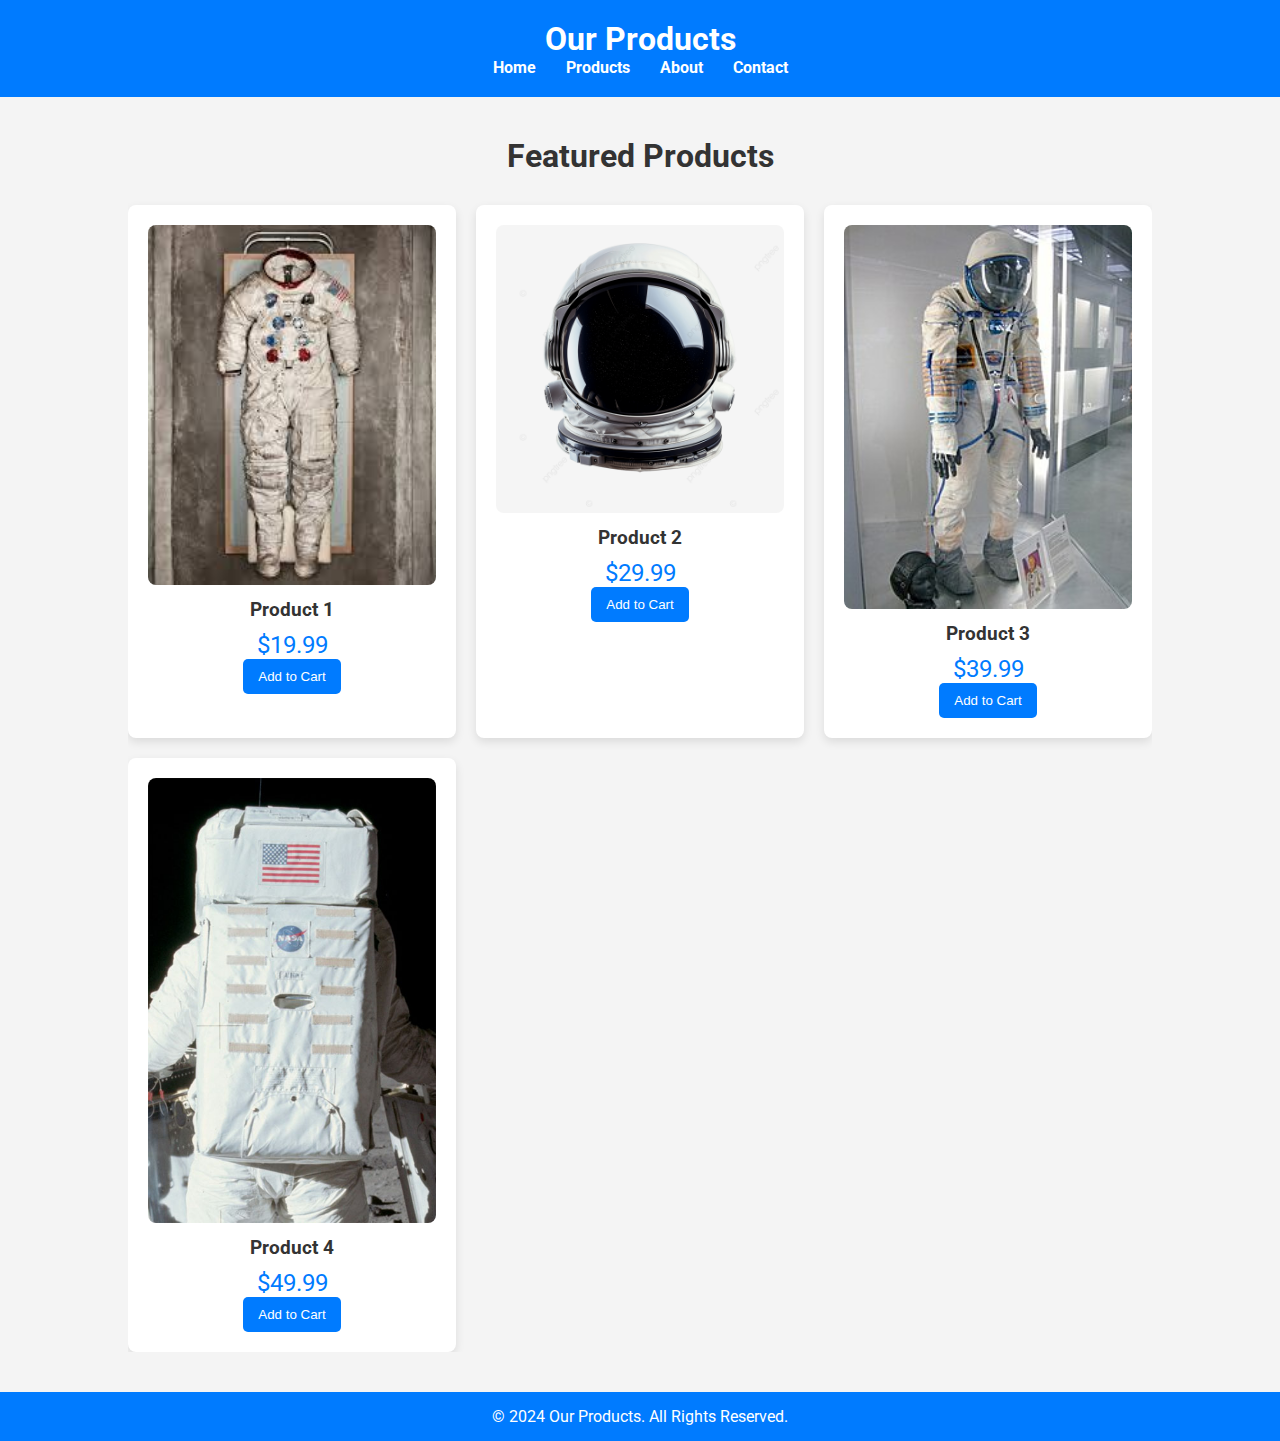
<file: index2.html>
<!DOCTYPE html>
<html lang="en">
<head>
    <meta charset="UTF-8">
    <meta name="viewport" content="width=device-width, initial-scale=1.0">
    <meta name="description" content="Explore our amazing range of products.">
    <meta name="keywords" content="products, shopping, online store">
    <title>Our Products</title>
    <link rel="stylesheet" href="css/style2.css"> <!-- Link to external CSS file -->
    <link href="https://fonts.googleapis.com/css2?family=Roboto:wght@400;700&display=swap" rel="stylesheet">
</head>
<body>

    <header>


        <div class="container">
            <h1>Our Products</h1>
            <nav>
                <ul>
                    <li><a href="index.html">Home</a></li>
                    <li><a href="#products">Products</a></li>
                    <li><a href="#about">About</a></li>
                    <li><a href="#contact">Contact</a></li>
                </ul>
            </nav>
        </div>
    </header>


    

    <section id="products" class="product-section">
        <div class="container">
            <h2>Featured Products</h2>
            <div class="product-grid">
                <div class="product-card">
                    <img src="img/space/p1.jfif" alt="Product 1">
                    <h3>Product 1</h3>
                    <p>$19.99</p>
                    <button>Add to Cart</button>
                </div>
                <div class="product-card">
                    <img src="img/space/p2" alt="Product 2">
                    <h3>Product 2</h3>
                    <p>$29.99</p>
                    <button>Add to Cart</button>
                </div>
                <div class="product-card">
                    <img src="img/space/p3.JPG" alt="Product 3">
                    <h3>Product 3</h3>
                    <p>$39.99</p>
                    <button>Add to Cart</button>
                </div>
                <div class="product-card">
                    <img src="img/space/p4.jpg" alt="Product 4">
                    <h3>Product 4</h3>
                    <p>$49.99</p>
                    <button>Add to Cart</button>
                </div>
                
            </div>
        </div>
    </section>

    <footer>
        <p>&copy; 2024 Our Products. All Rights Reserved.</p>
    </footer>

    <script src="js/main.js"></script>

</body>
</html>
</file>
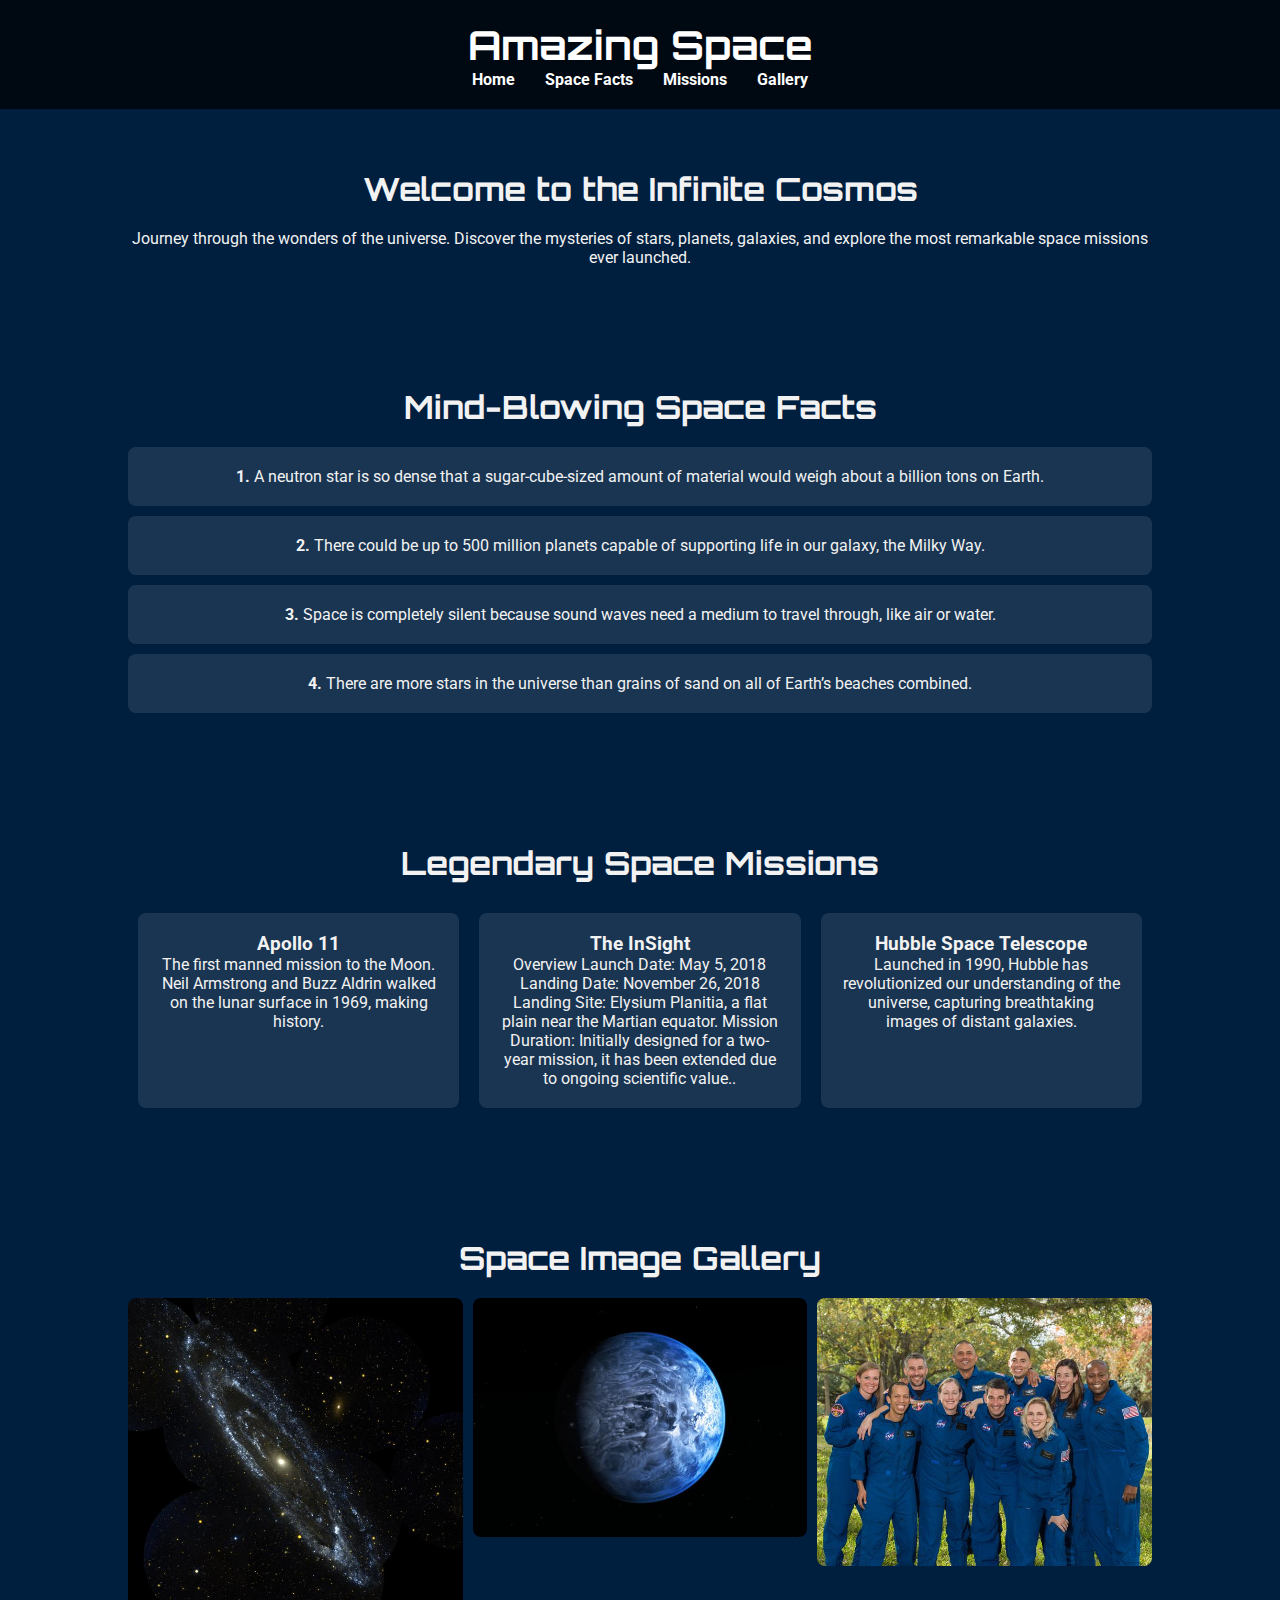
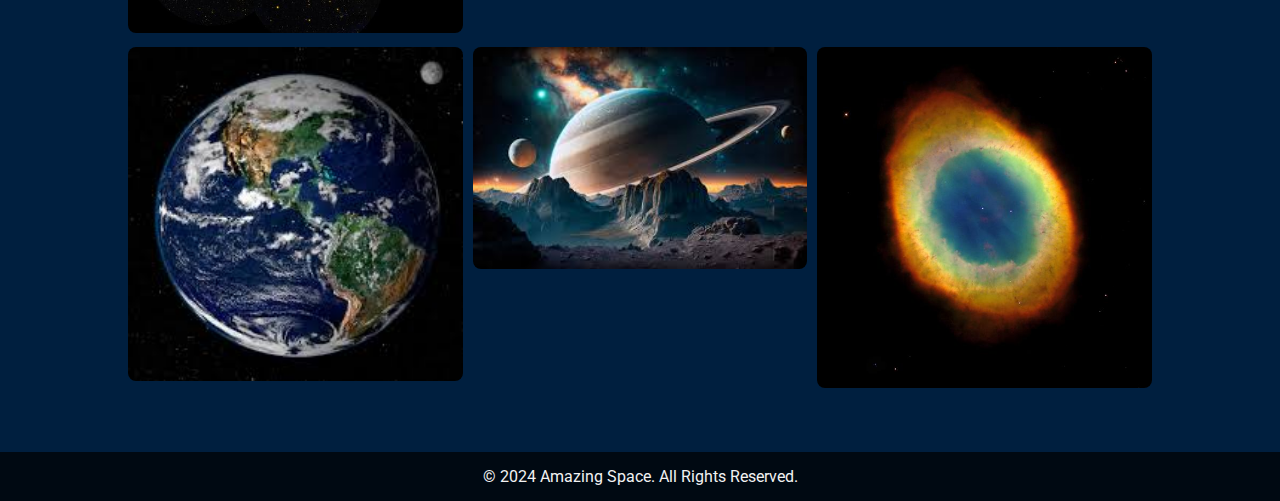
<file: index3.html>
<!DOCTYPE html>
<html lang="en">
<head>
    <meta charset="UTF-8">
    <meta name="viewport" content="width=device-width, initial-scale=1.0">
    <meta name="description" content="Explore the amazing universe and discover space missions, facts, and a gallery full of stunning space images.">
    <meta name="keywords" content="space, universe, planets, stars, space missions, astronomy, NASA">
    <title>Amazing Space</title>
    
    <!-- External CSS File -->
    <link rel="stylesheet" href="css/style3.css">
    
    <!-- Google Fonts -->
    <link href="https://fonts.googleapis.com/css2?family=Orbitron:wght@500&family=Roboto:wght@400;700&display=swap" rel="stylesheet">
</head>
<body>

    <!-- Header Section -->
    <header>
        <div class="container">
            <h1>Amazing Space</h1>
            <nav>
                <ul>
                    <li><a href="index.html">Home</a></li>
                    <li><a href="#facts">Space Facts</a></li>
                    <li><a href="#missions">Missions</a></li>
                    <li><a href="#gallery">Gallery</a></li>
                </ul>
            </nav>
        </div>
    </header>

    <!-- Home Section -->
    <section id="home" class="section-home">
        <div class="container">
            <h2>Welcome to the Infinite Cosmos</h2>
            <p>Journey through the wonders of the universe. Discover the mysteries of stars, planets, galaxies, and explore the most remarkable space missions ever launched.</p>
        </div>
    </section>

    <!-- Space Facts Section -->
    <section id="facts" class="section-facts">
        <div class="container">
            <h2>Mind-Blowing Space Facts</h2>
            <div class="fact-card">
                <p><strong>1.</strong> A neutron star is so dense that a sugar-cube-sized amount of material would weigh about a billion tons on Earth.</p>
            </div>
            <div class="fact-card">
                <p><strong>2.</strong> There could be up to 500 million planets capable of supporting life in our galaxy, the Milky Way.</p>
            </div>
            <div class="fact-card">
                <p><strong>3.</strong> Space is completely silent because sound waves need a medium to travel through, like air or water.</p>
            </div>
            <div class="fact-card">
                <p><strong>4.</strong> There are more stars in the universe than grains of sand on all of Earth’s beaches combined.</p>
            </div>
        </div>
    </section>

    <!-- Space Missions Section -->
    <section id="missions" class="section-missions">
        <div class="container">
            <h2>Legendary Space Missions</h2>
            <div class="missions-container">
                <div class="mission-card">
                    <h3>Apollo 11</h3>
                    <p>The first manned mission to the Moon. Neil Armstrong and Buzz Aldrin walked on the lunar surface in 1969, making history.</p>
                </div>
                <div class="mission-card">
                    <h3>The InSight</h3>
                    <p>Overview
                        Launch Date: May 5, 2018
                        Landing Date: November 26, 2018
                        Landing Site: Elysium Planitia, a flat plain near the Martian equator.
                        Mission Duration: Initially designed for a two-year mission, it has been extended due to ongoing scientific value..</p>
                </div>
                <div class="mission-card">
                    <h3>Hubble Space Telescope</h3>
                    <p>Launched in 1990, Hubble has revolutionized our understanding of the universe, capturing breathtaking images of distant galaxies.</p>
                </div>
            </div>
        </div>
    </section>

    <!-- Gallery Section -->
    <section id="gallery" class="section-gallery">
        <div class="container">
            <h2>Space Image Gallery</h2>
            <div class="gallery-grid">
                <div class="gallery-item"><img src="img/space/Galaxy.jpg" alt="Galaxy"></div>
                <div class="gallery-item"><img src="img/space/Planet.jpg" alt="Planet"></div>
                <div class="gallery-item"><img src="img/space/Astronaut.jpg" alt="Astronaut"></div>
                <div class="gallery-item"><img src="img/space/Earth from space.jfif" alt="Earth from space"></div>
                <div class="gallery-item"><img src="img/space/Saturn.jfif" alt="Saturn"></div>
                <div class="gallery-item"><img src="img/space/Nebula.jpg" alt="Nebula"></div>
            </div>
        </div>
    </section>

    <!-- Footer -->
    <footer>
        <p>&copy; 2024 Amazing Space. All Rights Reserved.</p>
    </footer>

</body>
</html>
</file>
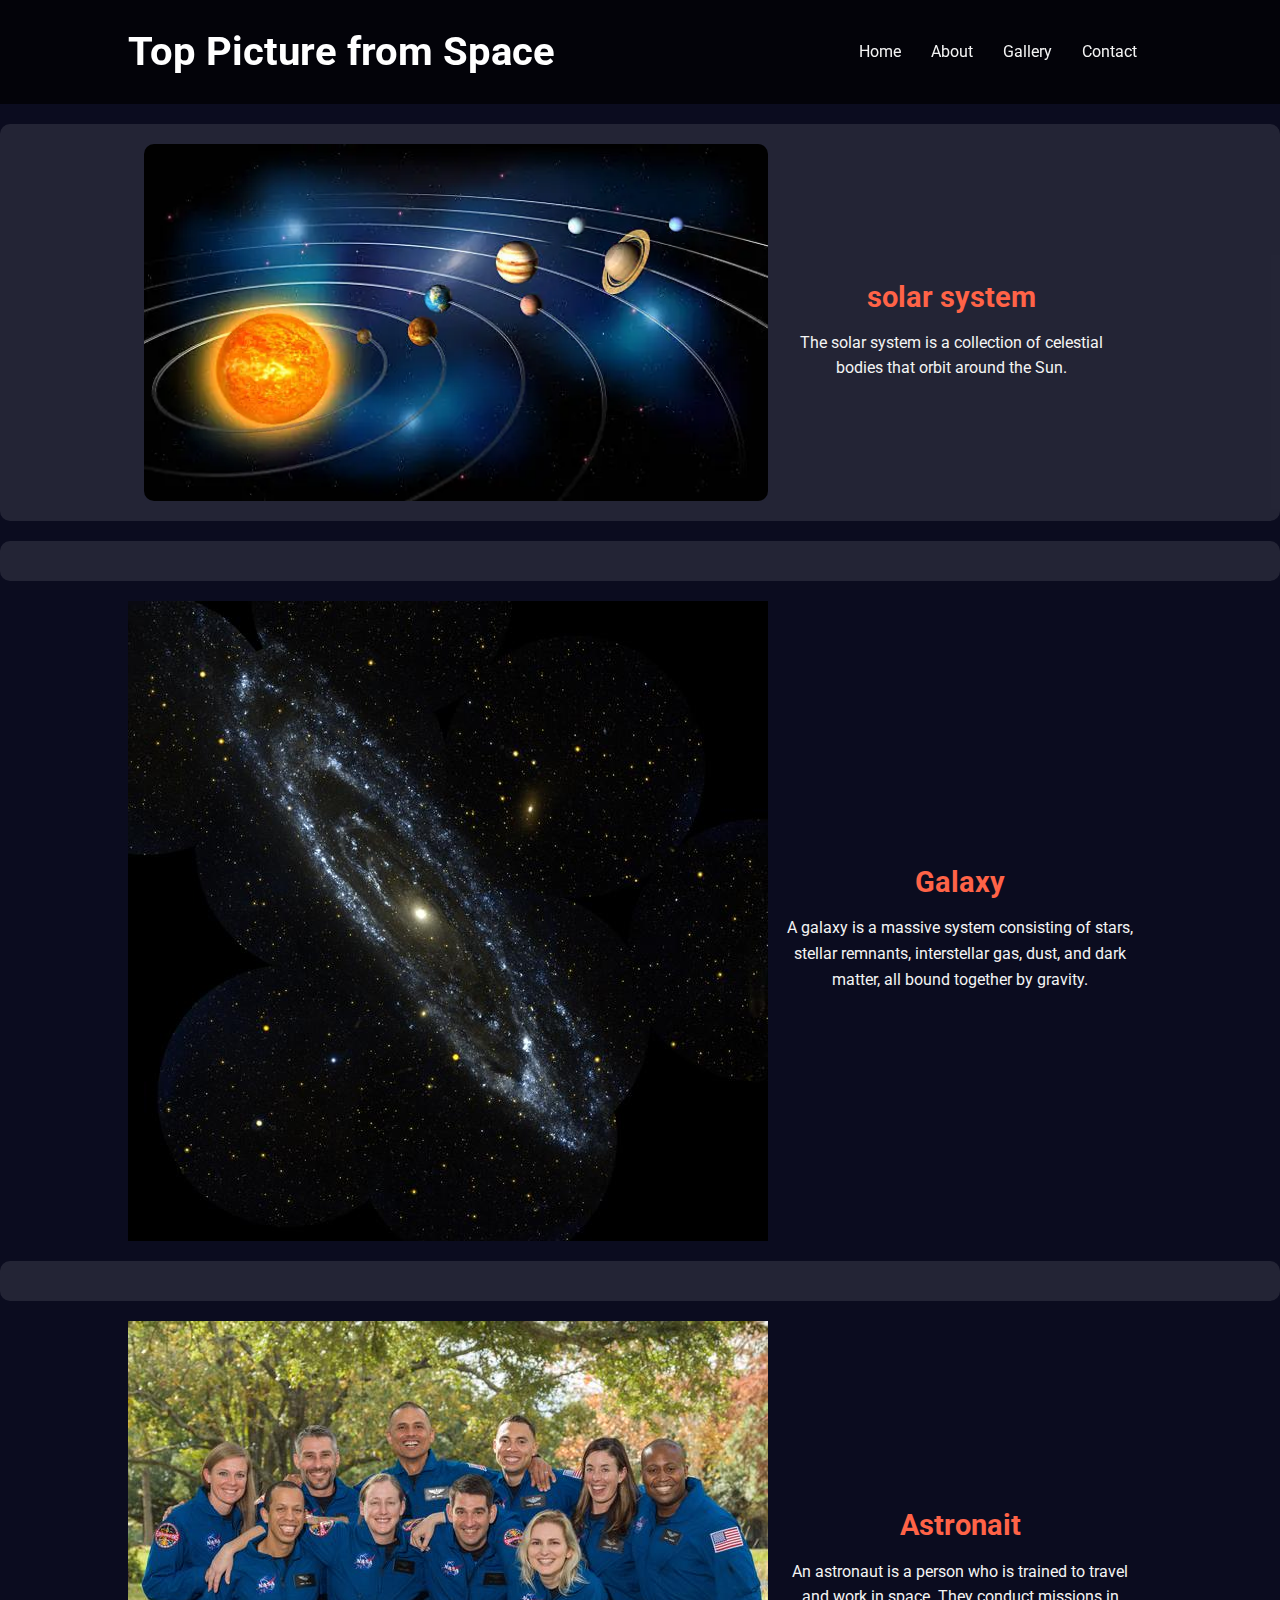
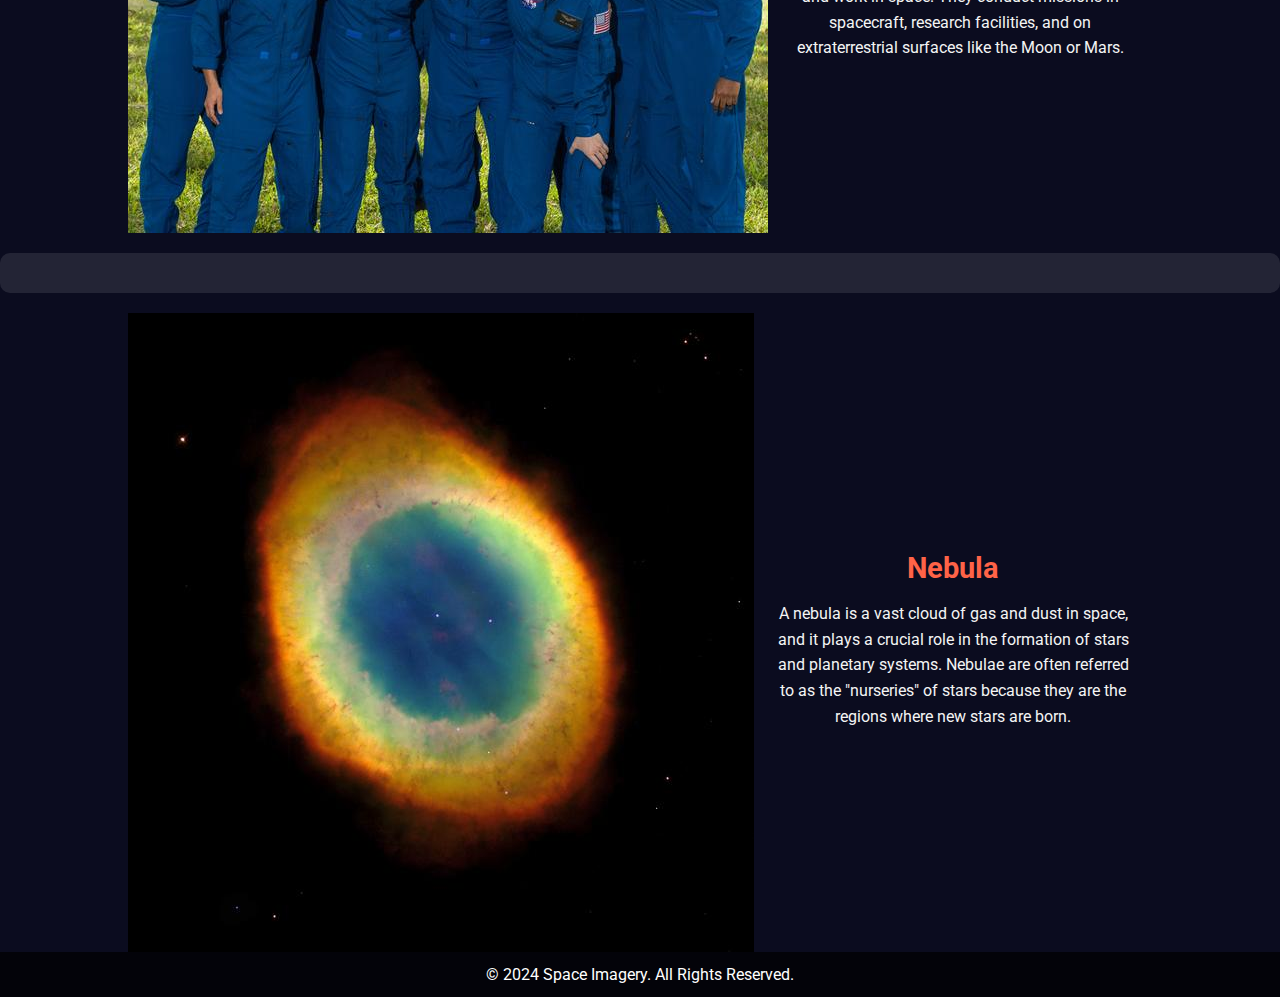
<file: index4.html>
<!DOCTYPE html>
<html lang="en">
<head>
    <meta charset="UTF-8">
    <meta name="viewport" content="width=device-width, initial-scale=1.0">
    <meta name="description" content="Explore stunning images from space.">
    <meta name="keywords" content="space, astronomy, images, universe">
    <title>Top Picture from Space</title>
    <link rel="stylesheet" href="css/style4.css"> <!-- Link to external CSS file -->
    <link href="https://fonts.googleapis.com/css2?family=Roboto:wght@400;700&display=swap" rel="stylesheet">
</head>
<body>

    <header>
        <div class="container">
            <h1>Top Picture from Space</h1>
            <nav>
                <ul>
                    <li><a href="index.html">Home</a></li>
                    <li><a href="#about">About</a></li>
                    <li><a href="#gallery">Gallery</a></li>
                    <li><a href="#contact">Contact</a></li>
                </ul>
            </nav>
        </div>
    </header>

    <section class="image-section">
        <div class="container">
            <img src="img/space/s.s1.webp" alt="Stunning Image of Space">
            <div class="image-info">
                <h2>solar system</h2>
                <p>The solar system is a collection of celestial bodies that orbit around the Sun.</p>
            </div>
        </div>
    </section>

    <section class="image-section"></section>
        <div class="container">
            <img src="img/space/Galaxy.jpg" alt="Stunning Image of Space">
            <div class="image-info">
                <h2>Galaxy</h2>
                <p> A galaxy is a massive system consisting of stars, stellar remnants, interstellar gas, dust, and dark matter, all bound together by gravity.</p>
            </div>
        </div>
    </section>

    <section class="image-section"></section>
        <div class="container">
            <img src="img/space/Astronaut.jpg" alt="Stunning Image of Space">
            <div class="image-info">
                <h2>Astronait</h2>
                <p>An astronaut is a person who is trained to travel and work in space. They conduct missions in spacecraft, research facilities, and on extraterrestrial surfaces like the Moon or Mars.</p>
            </div>
        </div>
    </section>


    <section class="image-section"></section>
        <div class="container">
            <img src="img/space/Nebula.jpg" alt="Stunning Image of Space">
            <div class="image-info">
                <h2>Nebula</h2>
                <p>A nebula is a vast cloud of gas and dust in space, and it plays a crucial role in the formation of stars and planetary systems. Nebulae are often referred to as the "nurseries" of stars because they are the regions where new stars are born.</p>
            </div>
        </div>
    </section>


    <footer>
        <p>&copy; 2024 Space Imagery. All Rights Reserved.</p>
    </footer>

</body>
</html>
</file>
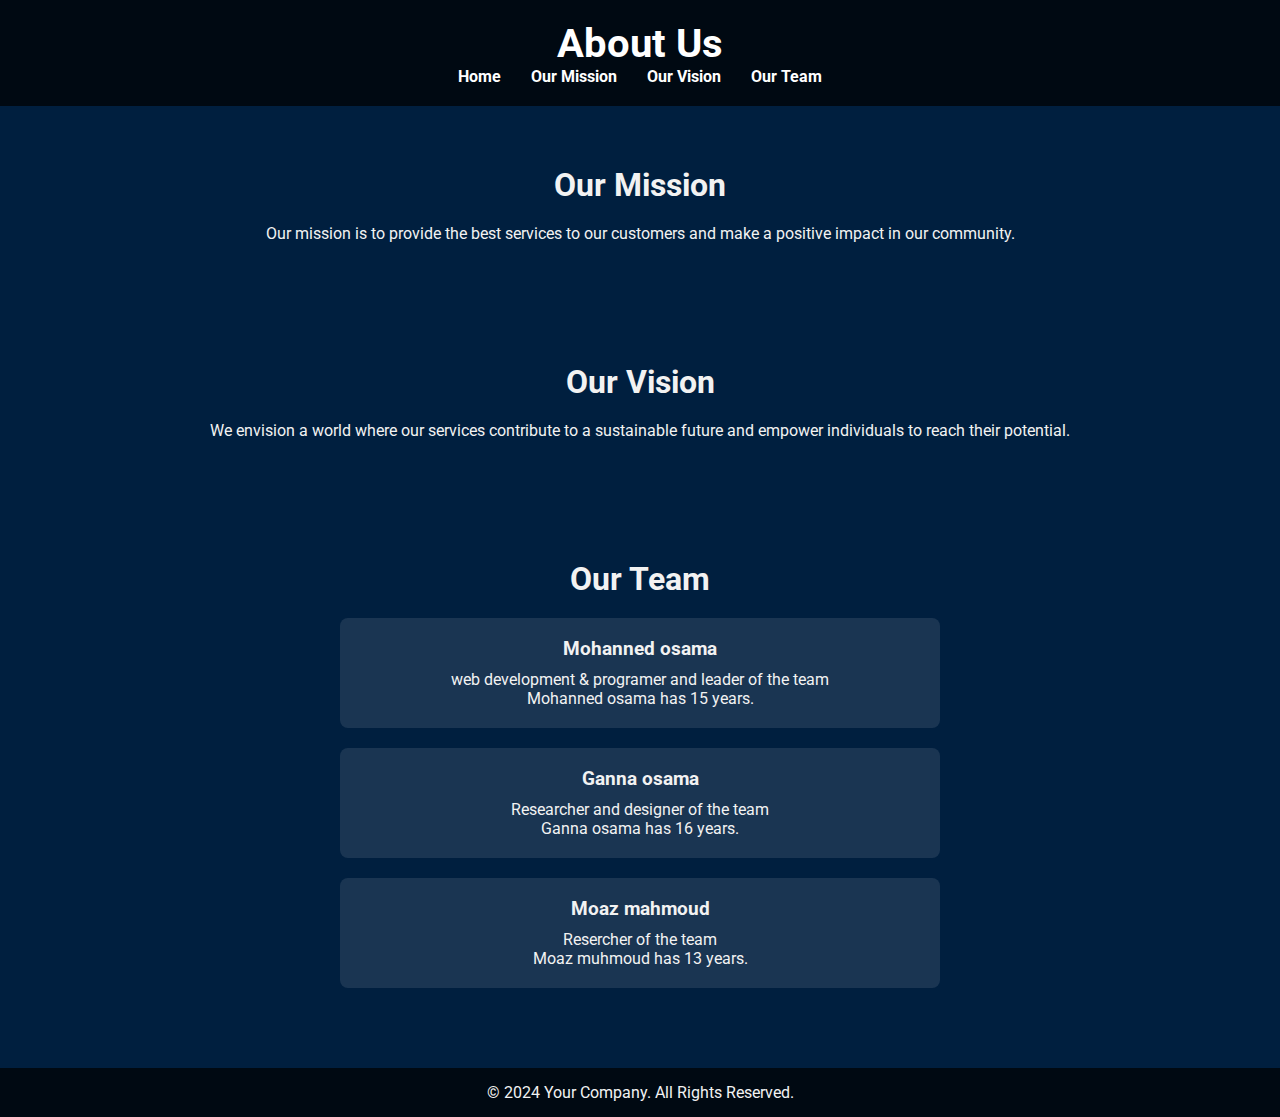
<file: index5.html>
<!DOCTYPE html>
<html lang="en">
<head>
    <meta charset="UTF-8">
    <meta name="viewport" content="width=device-width, initial-scale=1.0">
    <meta name="description" content="Learn more about our mission, vision, and the team behind our organization.">
    <meta name="keywords" content="about us, mission, vision, team">
    <title>About Us</title>
    <link rel="stylesheet" href="css/style5.css"> <!-- Link to external CSS file -->
    <link href="https://fonts.googleapis.com/css2?family=Roboto:wght@400;700&display=swap" rel="stylesheet">
</head>
<body>

    <header>
        <div class="container">
            <h1>About Us</h1>
            <nav>
                <ul>
                    <li><a href="index.html">Home</a></li>
                    <li><a href="#mission">Our Mission</a></li>
                    <li><a href="#vision">Our Vision</a></li>
                    <li><a href="#team">Our Team</a></li>
                </ul>
            </nav>
        </div>
    </header>

    <section id="mission" class="section">
        <div class="container">
            <h2>Our Mission</h2>
            <p>Our mission is to provide the best services to our customers and make a positive impact in our community.</p>
        </div>
    </section>

    <section id="vision" class="section">
        <div class="container">
            <h2>Our Vision</h2>
            <p>We envision a world where our services contribute to a sustainable future and empower individuals to reach their potential.</p>
        </div>
    </section>

    <section id="team" class="section">
        <div class="container">
            <h2>Our Team</h2>
            <div class="team-member">
                <h3>Mohanned osama</h3>
                <p>web development & programer and leader of the team</p>
                <p>Mohanned osama has  15 years.</p>
            </div>
            <div class="team-member">
                <h3>Ganna osama</h3>
                <p>Researcher and designer of the team</p>
                <p>Ganna osama has 16 years.</p>
            </div>
            <div class="team-member">
                <h3>Moaz mahmoud</h3>
                <p>Resercher of the team</p>
                <p>Moaz muhmoud has 13 years.</p>
            </div>
        </div>
    </section>

    <footer>
        <p>&copy; 2024 Your Company. All Rights Reserved.</p>
    </footer>

</body>
</html>
</file>
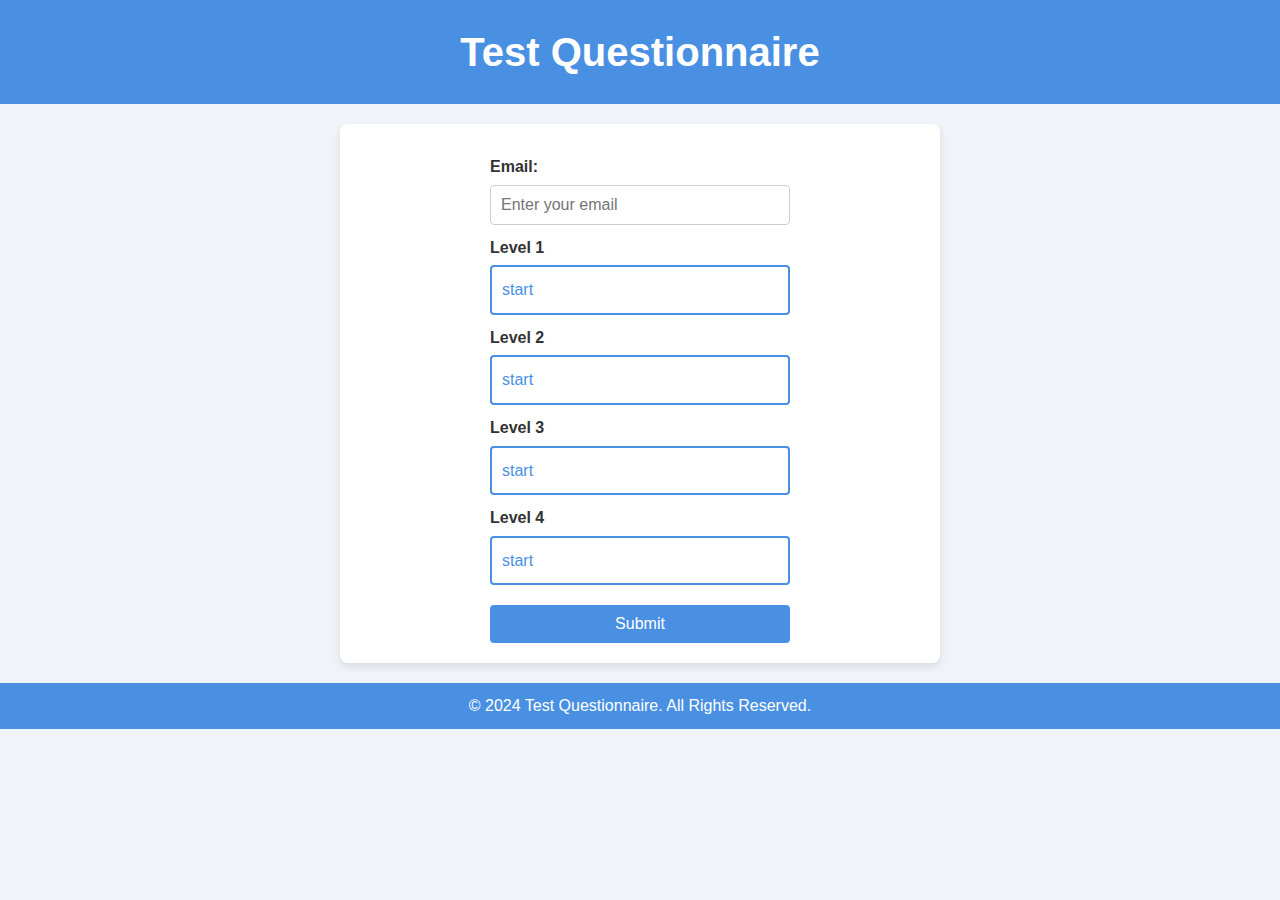
<file: index6.html>
<!DOCTYPE html> 
<html lang="en">
<head>
    <meta charset="UTF-8">
    <meta name="viewport" content="width=device-width, initial-scale=1.0">
    <title>Test Questionnaire</title>
    <link rel="stylesheet" href="css/styles.css">
</head>
<body>
    <header>
        <h1>Test Questionnaire</h1>
    </header>

    <main>
        <form class="test-form" action="index.html" method="GET"> <!-- Redirect to index.html -->
            <label for="email">Email:</label>
            <input type="email" id="email" name="email" required placeholder="Enter your email" /> <!-- Email input field -->

            <label for="question1">Level 1</label>
            <a href="https://forms.gle/qHCbYQe3Sxv8cVBKA" target="_blank">start</a>

            <label for="question2">Level 2</label>
            <a href="https://forms.gle/foXZd9ubRPFt1LNZ6" target="_blank">start</a>

            <label for="question3">Level 3</label>
            <a href="https://forms.gle/e9WqZ4RiV5o36Kx97" target="_blank">start</a>

            <label for="question4">Level 4</label>
            <a href="https://forms.gle/oN4T6FytdjwDsnmB8" target="_blank">start</a>

            <!-- Submit Button -->
            <button type="submit" class="submit-button">Submit</button> <!-- Submit button -->
        </form>
    </main>

    <footer>
        <p>&copy; 2024 Test Questionnaire. All Rights Reserved.</p>
    </footer>
</body>
</html>
</file>
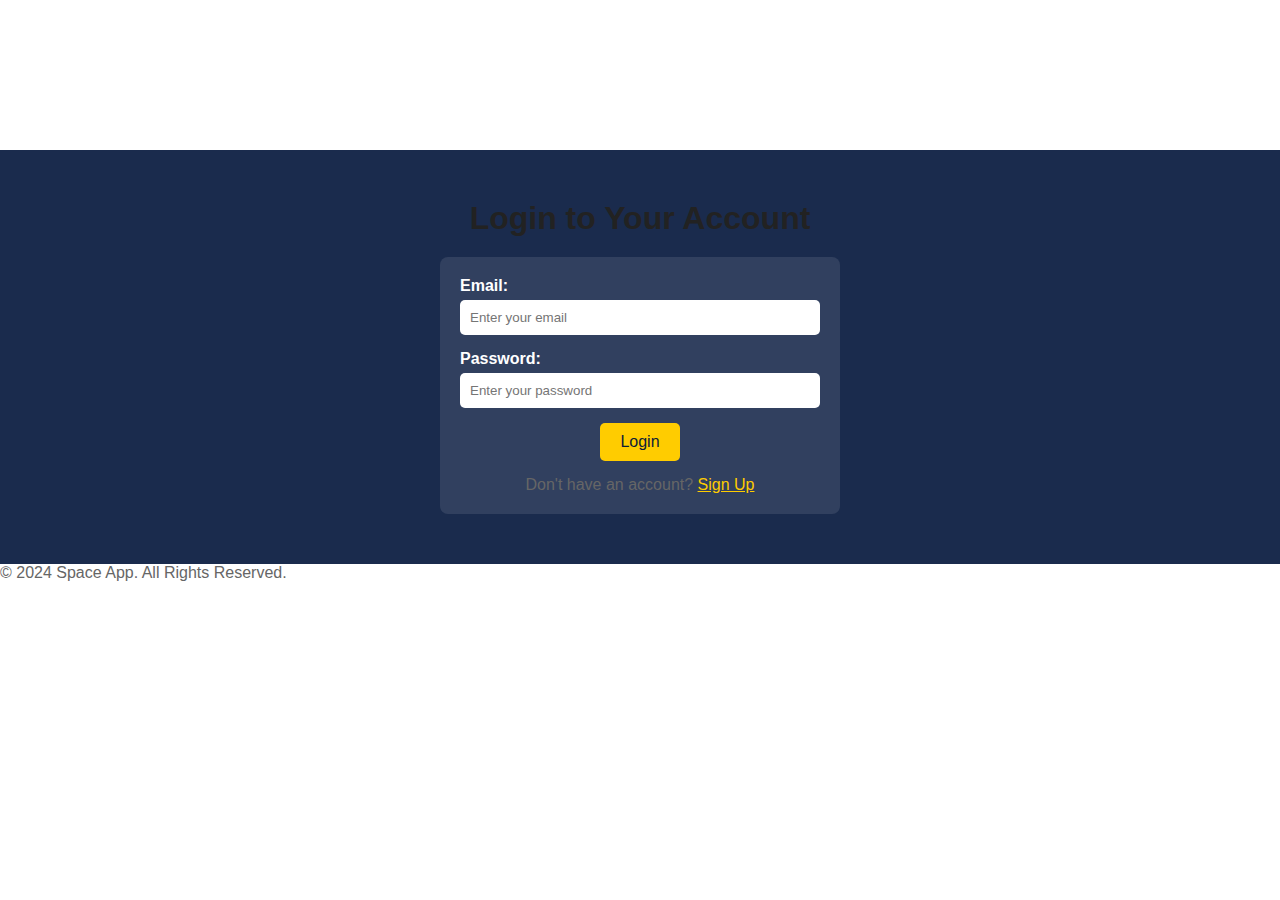
<file: test.html>
<!DOCTYPE html>
<html lang="en"> <!-- Corrected from "ang" to "lang" -->
<head>
    <meta charset="UTF-8">
    <meta name="viewport" content="width=device-width, initial-scale=1.0">
    <meta name="description" content="Space App Login Page">
    <meta name="keywords" content="login, space, user authentication">
    <title>Space App - Login</title>

    <!-- File CSS -->
    <link rel="stylesheet" href="css/test.css">

    <!-- Font Awesome -->
    <link rel="stylesheet" href="https://cdnjs.cloudflare.com/ajax/libs/font-awesome/6.5.1/css/all.min.css">

    <!-- Link Swiper's CSS -->
    <link rel="stylesheet" href="https://cdn.jsdelivr.net/npm/swiper@11/swiper-bundle.min.css" />
</head>
<body>

    

               
    <main>
        <section class="login-section">
            <div class="container">
                <h2>Login to Your Account</h2>
                <form action="#" method="post" class="login-form">
                    <div class="form-group">
                        <label for="email">Email:</label>
                        <input type="email" id="email" name="email" required placeholder="Enter your email">
                    </div>
                    <div class="form-group">
                        <label for="password">Password:</label>
                        <input type="password" id="password" name="password" required placeholder="Enter your password">
                    </div>
                    <button type="submit" class="btn">Login</button>
                    <p>Don't have an account? <a href="sing up.html">Sign Up</a></p>
                </form>
            </div>
        </section>
    </main>

    <footer>
        <p>&copy; 2024 Space App. All Rights Reserved.</p>
    </footer>

    <!-- Swiper JS -->
    <script src="https://cdn.jsdelivr.net/npm/swiper@11/swiper-bundle.min.js"></script>
    <script src="js/swiper.js"></script>
    <script src="js/main.js"></script>
</body>
</html>
</file>
<file: css/test.css>
/* Login Section Styles */
.login-section {
    padding: 50px 0;
    background-color: #1a2b4d; /* Darker background for contrast */
    color: #fff;
    text-align: center;
}

.login-section h2 {
    margin-bottom: 20px;
    font-size: 2rem;
}

.login-form {
    max-width: 400px;
    margin: auto;
    background: rgba(255, 255, 255, 0.1); /* Light overlay for form */
    padding: 20px;
    border-radius: 8px;
}

.form-group {
    margin-bottom: 15px;
    text-align: left;
}

.form-group label {
    display: block;
    margin-bottom: 5px;
    font-weight: bold;
}

.form-group input {
    width: 100%;
    padding: 10px;
    border: none;
    border-radius: 5px;
    outline: none;
}

.btn {
    background: #ffcc00; /* Yellow button */
    color: #0c1c38; /* Dark blue text */
    border: none;
    padding: 10px 20px;
    border-radius: 5px;
    cursor: pointer;
    font-size: 1rem;
    transition: background 0.3s ease;
}

.btn:hover {
    background: #ffd700; /* Lighter yellow on hover */
}

.login-section p {
    margin-top: 15px;
}

.login-section p a {
    color: #ffcc00; /* Yellow link */
    text-decoration: underline;
}

/* font */
@import url();
*{
    padding: 0;
    margin: 0;
    box-sizing: border-box;
    text-decoration: none;
    list-style: none;
    font-family: 'Rubik', sans-serif ;
}

:root{
    --main-color: #fcb700;
    --dark-color: #222222;
    --parg-color: #666666;
    --dark-red: #d01418;
    --border-color: #6666662a;
    --name-item: #0066c0;
}

body{
    background: #fff;
    margin-top: 150px;
}

h1,h2,h3,h4,h5,h6{
    color: var(--dark-color);
}

p{
    color: var(--parg-color);
}
.container{
    width: 75%;
    margin: auto;
}
@media (max-width: 1500px) {
    .container{
        width: 90%;
    }
}


/* header */

header{
    position: fixed;
    top: 0;
    left: 0;
    right: 0;
    background: #fff;
    z-index: 1000;
}
header .top-nav{
    display: flex;
    justify-content: space-between;
    align-items: center;
    padding: 10px 0;
}

header .top-nav .logo img{
    width: 100px;
}
header .top-nav .search{
    width: 500px;
    border: 2px solid var(--main-color);
    position: relative;
    border-radius: 5px;
    overflow: hidden;
}
header .top-nav .search input{
    padding: 18px 175px 18px 20px;
    outline: none;
    border: none;
    width: 100%;
}
header .top-nav .search button{
    position: absolute;
    top: 0;
    right: 0;
    outline: none;
    border: none;
    width: 170px;
    background-color: var(--main-color);
    height: 100%;
    font-size: 18px;
    color: var(--dark-color);
    cursor: pointer;
}

header .top-nav .cart_header{
    display: flex;
    gap: 10px;
    align-items: center;
}
header .top-nav .cart_header i{
    color: var(--dark-color);
    font-size: 20px;
    border: 1px solid var(--border-color);
    width: 50px;
    height: 50px;
    text-align: center;
    line-height: 50px;
    border-radius: 50%;
    cursor: pointer;
    transition: 0.3s ease;
}
header .top-nav .cart_header i:hover{
    background-color: var(--main-color);
    color: #fff;
}
header .top-nav .cart_header .icon_cart{
    position: relative;
}
header .top-nav .cart_header .count_item{
    position: absolute;
    background-color: var(--main-color);
    width: 20px;
    height: 20px;
    border-radius: 50%;
    text-align: center;
    line-height: 20px;
    font-size: 13px;
    top: -5px;
    right: 0px;
    color: var(--dark-color);
    border: 1px solid var(--border-color);
}
header .top-nav .cart_header .tottal_price p{
    margin-bottom: 5px;
}

header nav{
    border-top: 1px solid var(--border-color);
}
header .links{
    display: flex;
    justify-content: space-between;
    align-items: center;
}
header .links ul{
    display: flex;
    gap: 70px;
}
header .links ul li a{
    color: var(--dark-color);
    text-transform: uppercase;
    font-weight: 500;
    font-size: 15px;
}

header .links ul li{
    position: relative;
    padding: 15px 0;
}
header .links ul li::after{
    content: '';
    position: absolute;
    bottom: 0;
    left: 0;
    width: 0;
    height: 2px;
    background: var(--main-color);
    transition: 0.3s ease-in-out;
}
header .links ul li.active::after,
header .links ul li:hover::after{
    width: 100%;
}

header .links .loging_signup a{
    color: var(--dark-color);
    padding: 10px 15px;
    background-color: var(--main-color);
    margin-left: 5px;
    border-radius: 5px;
}

/* end Header */


/* Cart */

.cart{
    position: fixed;
    top: 0;
    right: -400px;
    bottom: 0;
    background: #fff;
    z-index: 1100;
    padding: 30px;
    border-left: 1px solid var(--border-color);
    display: flex;
    flex-direction: column;
    justify-content: space-between;
    width: 400px;
    transition: 0.8s ease;
}
.cart.active{
    right: 0;
}
.cart .top_cart{
    display: flex;
    align-items: center;
    justify-content: space-between;
}
.cart .top_cart .close_cart i{
    font-size: 35px;
    cursor: pointer;
}
.cart .top_cart h3{
    font-size: 18px;
}
.cart .top_cart h3 span{
    font-size: 14px;
    color: var(--parg-color);
    font-weight: normal;
}

.cart .items_in_cart{
    padding: 20px 0;
    border-block: 1px solid var(--border-color);
    margin-block: 20px;
    height: 100%;
}
.cart .item_cart{
    display: flex;
    gap: 20px;
    align-items: center;
    justify-content: center;
    margin-bottom: 25px;
}
.cart .item_cart:last-child{
    margin-bottom: 0;
}
.cart .item_cart img{
    width: 100px;
}
.cart .item_cart h4{
    margin-bottom: 10px;
    font-weight: 500;
}
.cart .item_cart .delete_item{
    outline: none;
    border: none;
}
.cart .item_cart .delete_item i{
    font-size: 22px;
    cursor: pointer;
    transition: 0.3s;
}
.cart .item_cart .delete_item i:hover{
    color: var(--dark-red);
    transform: scale(2,2);
}






.cart .bottom_cart .total{
    display: flex;
    justify-content: space-between;
    margin-bottom: 30px;
}
.cart .bottom_cart .total .price_cart_total{
    color: var(--main-color);
}
.cart .button_Cart{
    display: flex;
    flex-direction: column;
    gap: 20px;
}
.cart .button_Cart .btn_cart{
    border: 2px solid var(--main-color);
    border-radius: 5px;
    color: var(--dark-color);
    padding: 15px 0;
    text-align: center;
    font-size: 16px;
    text-transform: uppercase;
    cursor: pointer;
    background: var(--main-color);
    transition: 0.3s ease;
}
.cart .button_Cart .btn_cart:hover{
    background: transparent;
}
.cart .button_Cart .trans_bg{
    background: var(--main-color);
}
.cart .button_Cart .trans_bg:hover{
    background: transparent;
}


/* end cart */


/* start slider */
.slider .container{
    display: flex;
    justify-content: space-between;
}

.slider .container .slide-swp{
    width: calc(100%);
    height: 500px;
    overflow: hidden;
    position: relative;
}
.slider .container .slide-swp img{
    width: 100%;
    height: 100%;
    object-fit: cover;
    object-position: left top;
}
.slider .container .slide-swp .swiper-pagination span{
    background: #fff;
    opacity: 1;
}

.swiper-pagination-bullet-active{
    background: var(--main-color) !important;
    width: 35px !important;
    height: 8px !important;
    border-radius: 30px !important;
}


/* end slider */



/* start banner */

.banner{
    margin: 50px 0;
}
.banner .container{
    display: flex;
    justify-content: space-between;
}
.banner .container .banner_img{
    width: 32%;
    position: relative;

}
.banner .container .banner_img img{
    width: 100%;
}

.banner .glass_hover{
    position: absolute;
    height: 100%;
    width: 100%;
    top: 0;
    left: 0;
}
.banner .glass_hover::after{
    content: '';
    position: absolute;
    top: 0;
    left: 0;
    width: 100%;
    height: 100%;
    background: linear-gradient(50deg , transparent 50% ,
    rgba(255,255,255,0.1) 60% , rgba(255,255,255,0.5) 70% , transparent 71%);
     background-size: 200% 100%;
     background-position: 200% 0;
     z-index: 90;
     transition: 0.8s;
}
.banner .banner_img:hover .glass_hover::after{
    background-position: -20% 0;
}

.banner .banner_img a{
    position: absolute;
    top: 0;
    left: 0;
    width: 100%;
    height: 100%;
    z-index: 100;
}


/* end banner */


/* start slide */
.slide{
    margin-bottom: 100px;
}
.top_slide{
    position: relative;
    margin-bottom: 20px;
    padding: 20px 0;
    border-bottom: 1px solid var(--border-color);
}
.top_slide::after{
    position: absolute;
    content: '';
    bottom: -1px;
    left: 0;
    width: 100px;
    height: 2px;
    background: var(--main-color);
}
.top_slide h2{
    text-transform: capitalize;
}
.top_slide h2 span{
    font-weight: normal;
}

/*----------*/

/* product card style */

.product{
    position: relative;
    background: #fff;
    padding: 20px 30px;
    text-align: center;
    overflow: hidden;
    box-shadow: 5px 5px 10px #94949428;
    border: 1px solid var(--border-color);
    border-radius: 5px;
    width: 27%;
}
.product .sale_present{
 position: absolute;
 top: 13px;
 right: 13px;
  z-index: 2;
 background-color: var(--dark-red);
 color: #fff;
 padding: 4px 12px;
 font-size: 12px;
}

.product .img_product{
    position: relative;
}
.product .img_product img{
    width: 100%;
    transition: 0.3s ease-in-out;
}
.product .img_product .img_hover{
    position: absolute;
    top: 0;
    left: 0;
    width: 100%;
    opacity: 0;
    scale: 0.1;
}
.product:hover .img_product img{
    opacity: 0;
}
.product:hover .img_product .img_hover{
    opacity: 1;
    scale: 1;
}
.product .name_product{
    font-size: 15px;
}
.product .name_product a{
    color: var(--name-item);
}
.stars{
    margin: 15px 0;
}
.stars i{
    color: var(--main-color);
}
.price{
    display: flex;
    justify-content: center;
    align-items: center;
    gap: 10px;
}
.price p{
    color: var(--main-color);
    font-weight: bold;
}
.price .old_price{
    color: var(--parg-color);
    text-decoration: line-through;
    font-size: 13px;
    font-weight: normal;
}
.product .icons{
    display: flex;
    flex-direction: column;
    gap: 10px;
    position: absolute;
    right: -80px;
    z-index: 3;
    top: 50%;
    transform: translateY(-50%);
    transition: 0.3s ease-in-out;
}
.product .icons i{
    color: var(--dark-color);
    background: #fff;
    width: 50px;
    height: 50px;
    line-height: 50px;
    border: 1px solid var(--border-color);
    border-radius: 50%;
    text-align: center;
    cursor: pointer;
    transition: 0.3s ease;
}
.product .icons i:hover{
    background: var(--main-color);
}
.product:hover .icons{
    right: 20px;
}


/* sliders */


.slide .container .mySwiper{
    position: relative;
    overflow: hidden;
    padding: 10px;
}
.slide .container .mySwiper .btn_Swip{
    position: absolute;
    top: 35px;
    right: 0;
    background: var(--main-color);
    color: #fff;
    font-weight: bold;
    padding: 0 18px;
    border-radius: 5px;
}
.slide .container .mySwiper .btn_Swip::after{
    font-size: 25px;
}
.slide .container .mySwiper .btn_Swip.swiper-button-prev{
    left: calc(100% - 90px);
}
</file>
<file: css/style2.css>
/* General Reset */
* {
    margin: 0;
    padding: 0;
    box-sizing: border-box;
}

/* Body and Font Settings */
body {
    font-family: 'Roboto', sans-serif;
    color: #333;
    background-color: #f4f4f4; /* Light grey background */
}

/* Header Styles */
header {
    background: #007bff; /* Blue header */
    color: #fff;
    padding: 20px 0;
}

.container {
    width: 80%;
    margin: auto;
    overflow: hidden;
}

h1 {
    text-align: center;
}

nav ul {
    display: flex;
    justify-content: center;
    list-style: none;
}

nav ul li {
    margin: 0 15px;
}

nav ul li a {
    color: #fff;
    text-decoration: none;
    font-weight: bold;
    transition: color 0.3s ease;
}

nav ul li a:hover {
    color: #ffcc00; /* Yellow color on hover */
}

/* Product Section Styles */
.product-section {
    padding: 40px 0;
    text-align: center;
}

.product-section h2 {
    margin-bottom: 30px;
    font-size: 2rem;
}

.product-grid {
    display: grid;
    grid-template-columns: repeat(auto-fill, minmax(250px, 1fr));
    gap: 20px; /* Space between product cards */
}

.product-card {
    background: #fff; /* White background for cards */
    border-radius: 8px;
    box-shadow: 0 4px 10px rgba(0, 0, 0, 0.1);
    padding: 20px;
    transition: transform 0.3s ease;
}

.product-card:hover {
    transform: scale(1.05); /* Scale effect on hover */
}

.product-card img {
    width: 100%;
    border-radius: 8px;
}

.product-card h3 {
    margin: 10px 0;
}

.product-card p {
    font-size: 1.5rem;
    color: #007bff; /* Blue price text */
}

.product-card button {
    background: #007bff; /* Blue button */
    color: #fff;
    border: none;
    padding: 10px 15px;
    border-radius: 5px;
    cursor: pointer;
    transition: background 0.3s ease;
}

.product-card button:hover {
    background: #0056b3; /* Darker blue on hover */
}

/* Footer Styles */
footer {
    background: #007bff; /* Blue footer */
    color: #fff;
    padding: 15px 0;
    text-align: center;
}
</file>
<file: css/style3.css>
/* General Reset */
* {
    margin: 0;
    padding: 0;
    box-sizing: border-box;
}

/* Body and Font Settings */
body {
    font-family: 'Roboto', sans-serif;
    color: #f2f2f2;
    background-color: #001f3f; /* Dark blue background */
}

/* Header Styles */
header {
    background: rgba(0, 0, 0, 0.7);
    padding: 20px 0;
}

.container {
    width: 80%;
    margin: auto;
    overflow: hidden;
}

h1 {
    font-family: 'Orbitron', sans-serif;
    font-size: 2.5rem;
    text-align: center;
    color: #fff;
}

nav ul {
    display: flex;
    justify-content: center;
    list-style: none;
}

nav ul li {
    margin: 0 15px;
}

nav ul li a {
    color: #fff;
    text-decoration: none;
    font-weight: bold;
    transition: color 0.3s ease;
}

nav ul li a:hover {
    color: #00ffcc; /* Neon color on hover */
}

/* Section Styles */
section {
    padding: 60px 0;
    text-align: center;
}

h2 {
    font-family: 'Orbitron', sans-serif;
    font-size: 2rem;
    margin-bottom: 20px;
}

/* Space Facts Styles */
.section-facts .fact-card {
    background: rgba(255, 255, 255, 0.1);
    padding: 20px;
    margin: 10px auto;
    border-radius: 8px;
    transition: transform 0.3s ease;
}

.section-facts .fact-card:hover {
    transform: scale(1.05);
}

/* Space Missions Styles */
.missions-container {
    display: flex;
    justify-content: space-around;
    flex-wrap: wrap;
}

.mission-card {
    background: rgba(255, 255, 255, 0.1);
    padding: 20px;
    margin: 10px;
    border-radius: 8px;
    transition: transform 0.3s ease;
    flex: 1 1 30%; /* Flex-basis for responsive */
}

.mission-card:hover {
    transform: scale(1.05);
}

/* Gallery Styles */
.section-gallery .gallery-grid {
    display: grid;
    grid-template-columns: repeat(auto-fill, minmax(250px, 1fr));
    gap: 10px;
}

.gallery-item img {
    width: 100%;
    border-radius: 8px;
    transition: transform 0.3s ease;
}

.gallery-item img:hover {
    transform: scale(1.05);
}

/* Footer Styles */
footer {
    background: rgba(0, 0, 0, 0.7);
    padding: 15px 0;
    text-align: center;
}
</file>
<file: css/style4.css>
/* General Reset */
* {
    margin: 0;
    padding: 0;
    box-sizing: border-box;
}

/* Body Styles */
body {
    font-family: 'Roboto', sans-serif;
    background-color: #0b0c1f; /* Dark background for space theme */
    color: #f4f4f4; /* Light text color for contrast */
    line-height: 1.6;
}

/* Header Styles */
header {
    background: rgba(0, 0, 0, 0.7); /* Semi-transparent background */
    color: #fff;
    padding: 20px 0;
    position: sticky; /* Sticky header */
    top: 0;
    width: 100%;
    z-index: 1000; /* Keep header on top */
}

.container {
    width: 80%;
    margin: auto;
    display: flex;
    justify-content: space-between;
    align-items: center;
}

h1 {
    font-size: 2.5rem;
}

nav ul {
    list-style: none;
    display: flex;
}

nav ul li {
    margin: 0 15px;
}

nav ul li a {
    text-decoration: none;
    color: #f4f4f4; /* Light text color */
    transition: color 0.3s;
}

nav ul li a:hover {
    color: #ff6347; /* Change to tomato color on hover */
}

/* Image Section Styles */
.image-section {
    margin: 20px 0;
    padding: 20px;
    background-color: rgba(255, 255, 255, 0.1); /* Slightly transparent white background */
    border-radius: 10px;
    transition: transform 0.3s; /* Add smooth transition */
}

.image-section:hover {
    transform: scale(1.02); /* Slight zoom effect on hover */
}

.image-section img {
    width: 100%;
    height: auto;
    border-radius: 10px; /* Rounded corners */
}

.image-info {
    text-align: center;
    padding: 15px;
}

.image-info h2 {
    font-size: 1.8rem;
    margin: 10px 0;
    color: #ff6347; /* Tomato color for headings */
}

.image-info p {
    font-size: 1rem;
}

/* Footer Styles */
footer {
    background: rgba(0, 0, 0, 0.7); /* Semi-transparent background */
    color: #fff;
    text-align: center;
    padding: 10px 0;
    position: relative;
    bottom: 0;
    width: 100%;
}

/* Responsive Styles */
@media (max-width: 768px) {
    .container {
        flex-direction: column; /* Stack items vertically on small screens */
        align-items: center;
    }

    nav ul {
        flex-direction: column; /* Stack nav items */
        align-items: center;
    }

    nav ul li {
        margin: 10px 0; /* Spacing for stacked items */
    }

    h1 {
        font-size: 2rem; /* Smaller heading on mobile */
    }
}
</file>
<file: css/style5.css>
/* General Reset */
* {
    margin: 0;
    padding: 0;
    box-sizing: border-box;
}

/* Body and Font Settings */
body {
    font-family: 'Roboto', sans-serif;
    color: #f2f2f2;
    background-color: #001f3f; /* Dark blue background */
}

/* Header Styles */
header {
    background: rgba(0, 0, 0, 0.7);
    padding: 20px 0;
}

.container {
    width: 80%;
    margin: auto;
    overflow: hidden;
}

h1 {
    font-size: 2.5rem;
    text-align: center;
    color: #fff;
}

nav ul {
    display: flex;
    justify-content: center;
    list-style: none;
}

nav ul li {
    margin: 0 15px;
}

nav ul li a {
    color: #fff;
    text-decoration: none;
    font-weight: bold;
    transition: color 0.3s ease;
}

nav ul li a:hover {
    color: #00ffcc; /* Neon color on hover */
}

/* Section Styles */
.section {
    padding: 60px 0;
    text-align: center;
}

h2 {
    font-size: 2rem;
    margin-bottom: 20px;
}

.team-member {
    background: rgba(255, 255, 255, 0.1);
    padding: 20px;
    margin: 20px auto;
    border-radius: 8px;
    max-width: 600px; /* Limiting width for better readability */
}

.team-member h3 {
    margin-bottom: 10px;
}

/* Footer Styles */
footer {
    background: rgba(0, 0, 0, 0.7);
    padding: 15px 0;
    text-align: center;
}
</file>
<file: css/styles.css>
/* Reset some default styles */
* {
    margin: 0;
    padding: 0;
    box-sizing: border-box;
}

body {
    font-family: 'Arial', sans-serif;
    background-color: #f0f4f8;
    color: #333;
    line-height: 1.6;
}

/* Header Styles */
header {
    background-color: #4A90E2; /* Blue color */
    color: white;
    padding: 20px 0;
    text-align: center;
}

h1 {
    font-size: 2.5rem;
}

/* Main Styles */
main {
    max-width: 600px;
    margin: 20px auto;
    padding: 20px;
    background-color: white;
    border-radius: 8px;
    box-shadow: 0 4px 8px rgba(0, 0, 0, 0.1);
}

/* Form Styles */
.test-form {
    display: flex;
    flex-direction: column;
}

label {
    font-weight: bold;
    margin: 15px 0 5px;
}

a {
    text-decoration: none;
    color: #4A90E2; /* Link color */
    padding: 10px;
    border: 2px solid #4A90E2; /* Link border */
    border-radius: 4px;
    background-color: white;
    transition: background-color 0.3s, color 0.3s;
}

a:hover {
    background-color: #4A90E2; /* Background on hover */
    color: white; /* Text color on hover */
}

/* Footer Styles */
footer {
    text-align: center;
    padding: 10px 0;
    margin-top: 20px;
    background-color: #4A90E2;
    color: white;
}
.test-form {
    display: flex;
    flex-direction: column; /* Arrange items in a column */
    width: 300px; /* Set a width for the form */
    margin: auto; /* Center the form horizontally */
}

label {
    margin: 10px 0 5px; /* Add space around labels */
}

input[type="email"] {
    padding: 10px; /* Add padding inside the input */
    border: 1px solid #ccc; /* Border color */
    border-radius: 4px; /* Rounded corners */
    font-size: 1rem; /* Font size */
}

.submit-button {
    margin-top: 20px; /* Space above the button */
    padding: 10px; /* Padding for the button */
    background-color: #4A90E2; /* Button background color */
    color: white; /* Button text color */
    border: none; /* Remove border */
    border-radius: 4px; /* Rounded corners */
    cursor: pointer; /* Pointer cursor on hover */
    font-size: 1rem; /* Font size */
    transition: background-color 0.3s; /* Smooth background color change */
}

.submit-button:hover {
    background-color: #357ABD; /* Darker color on hover */
}
</file>
